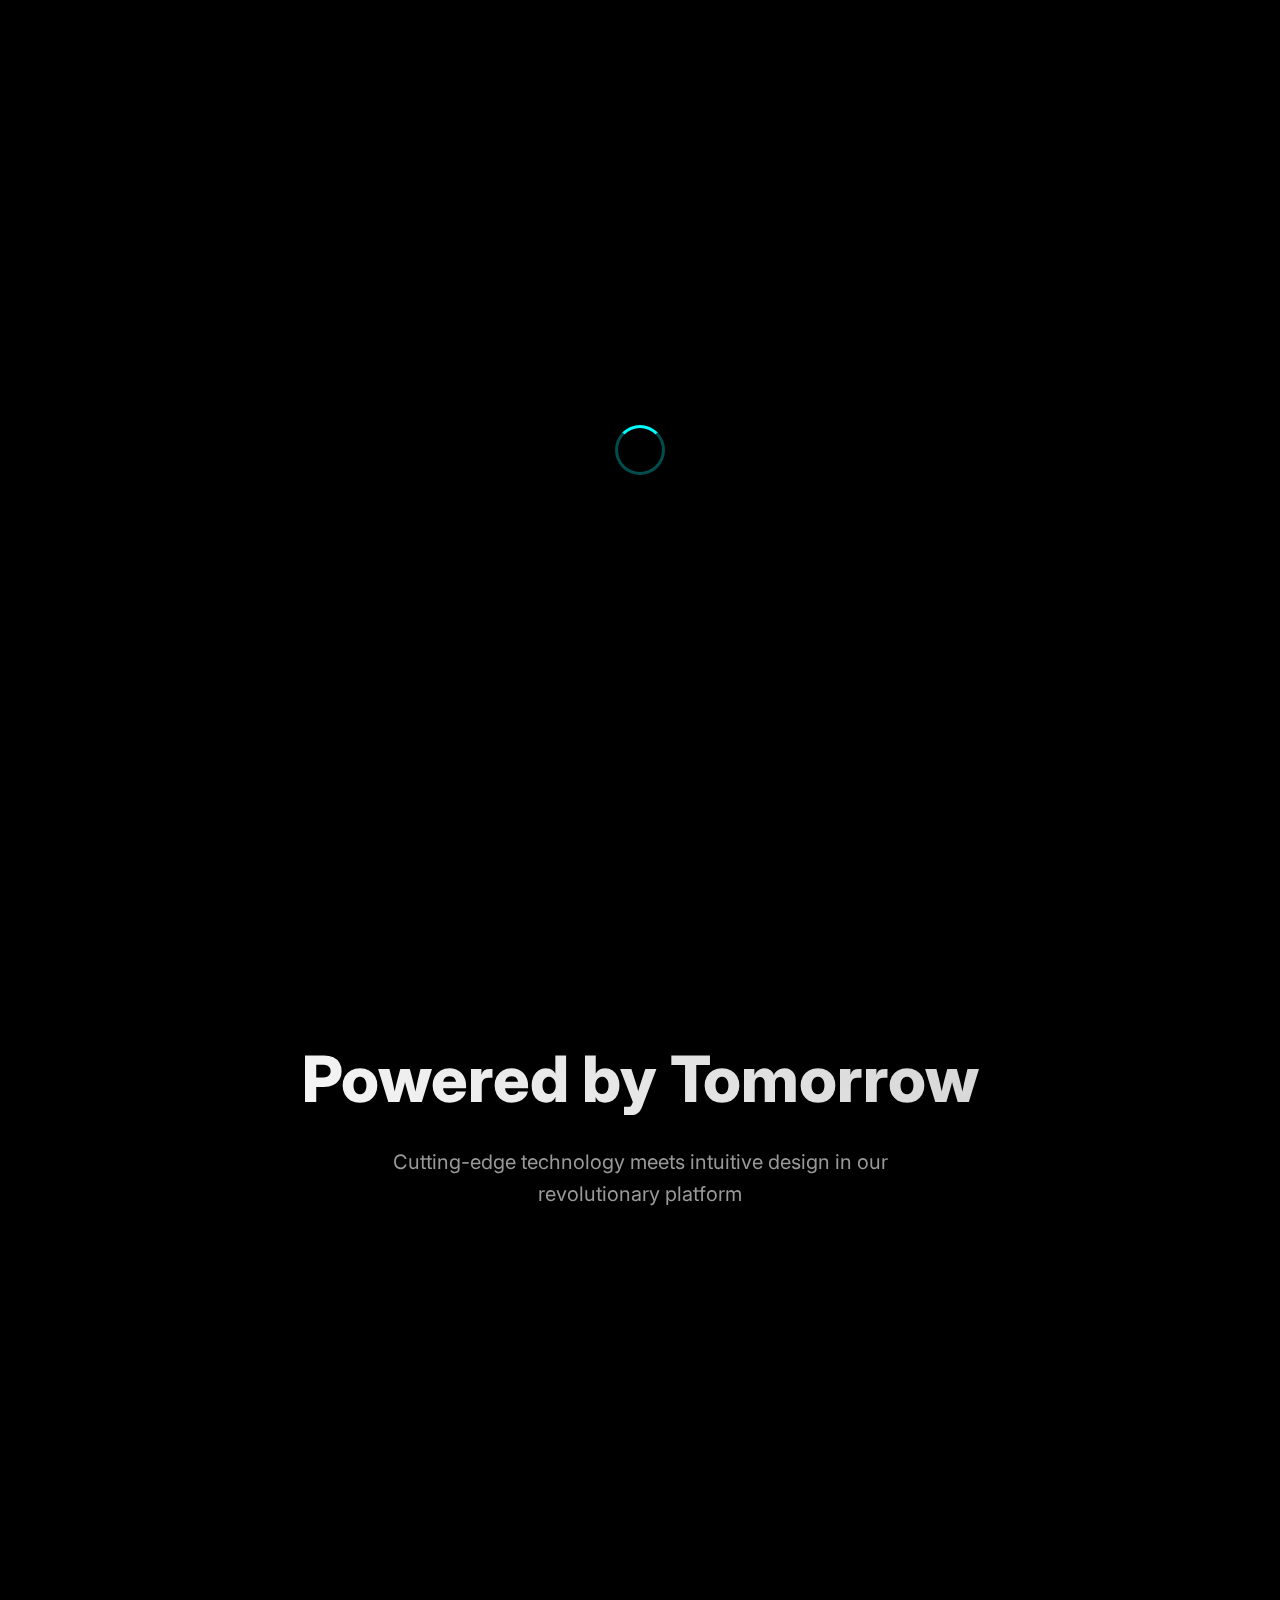
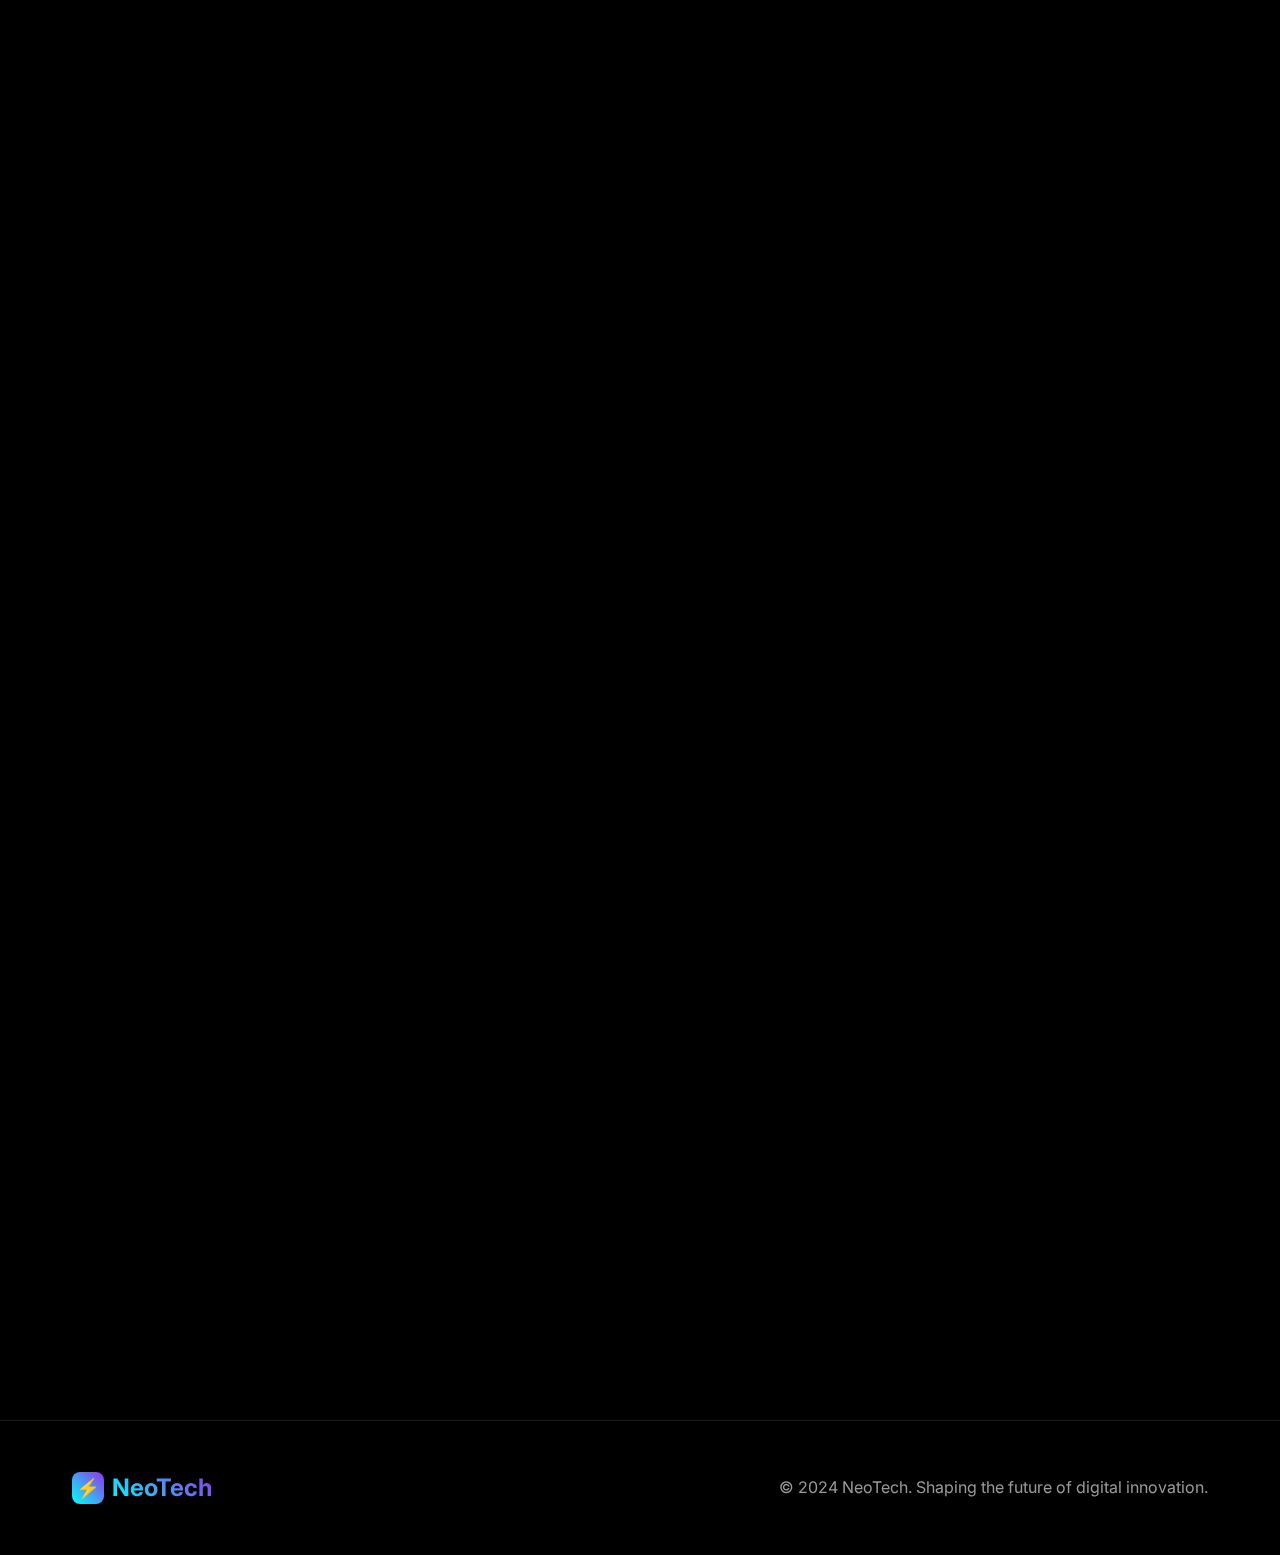
<file: index.html>
<!DOCTYPE html>
<html lang="en">
<head>
    <meta charset="UTF-8">
    <meta name="viewport" content="width=device-width, initial-scale=1.0">
    <title>NeoTech - The Future is Now</title>
    <link rel="stylesheet" href="styles.css">
    <link href="https://fonts.googleapis.com/css2?family=Inter:wght@300;400;500;600;700;800;900&display=swap" rel="stylesheet">
</head>
<body>
    <!-- Background Elements -->
    <div class="bg-animation"></div>
    <div class="particles-container" id="particles"></div>
    <div class="mouse-glow" id="mouseGlow"></div>

    <!-- Navigation -->
    <nav class="navbar">
        <div class="nav-container">
            <div class="nav-logo">
                <div class="logo-icon">⚡</div>
                <span class="logo-text">NeoTech</span>
            </div>
            <div class="nav-menu" id="navMenu">
                <a href="#home" class="nav-link">Home</a>
                <a href="#features" class="nav-link">Features</a>
                <a href="#about" class="nav-link">About</a>
                <a href="#contact" class="nav-link">Contact</a>
            </div>
            <button class="cta-button">Get Started</button>
            <div class="hamburger" id="hamburger">
                <span></span>
                <span></span>
                <span></span>
            </div>
        </div>
    </nav>

    <!-- Hero Section -->
    <section class="hero" id="home">
        <div class="hero-container">
            <div class="hero-badge">
                <span class="badge-icon">★</span>
                Now in Beta 2.0
            </div>
            <h1 class="hero-title">
                The Future
                <br>
                <span class="gradient-text">Is Now</span>
            </h1>
            <p class="hero-description">
                Experience the next generation of digital innovation with our quantum-powered platform that redefines what's possible in the digital realm.
            </p>
            <div class="hero-buttons">
                <button class="primary-button">
                    Launch Experience
                    <span class="button-arrow">→</span>
                </button>
                <button class="secondary-button">Watch Demo</button>
            </div>
        </div>
        <div class="scroll-indicator">
            <div class="scroll-arrow">↓</div>
        </div>
    </section>

    <!-- Features Section -->
    <section class="features" id="features">
        <div class="container">
            <div class="section-header">
                <h2 class="section-title">Powered by Tomorrow</h2>
                <p class="section-description">
                    Cutting-edge technology meets intuitive design in our revolutionary platform
                </p>
            </div>
            <div class="features-grid">
                <div class="feature-card" data-aos="fade-up">
                    <div class="feature-icon">⚡</div>
                    <h3 class="feature-title">Lightning Fast</h3>
                    <p class="feature-description">
                        Experience blazing-fast performance with our quantum-optimized infrastructure
                    </p>
                </div>
                <div class="feature-card" data-aos="fade-up" data-aos-delay="100">
                    <div class="feature-icon">🛡️</div>
                    <h3 class="feature-title">Ultra Secure</h3>
                    <p class="feature-description">
                        Military-grade encryption protects your data with advanced AI security protocols
                    </p>
                </div>
                <div class="feature-card" data-aos="fade-up" data-aos-delay="200">
                    <div class="feature-icon">🧠</div>
                    <h3 class="feature-title">AI Powered</h3>
                    <p class="feature-description">
                        Harness the power of artificial intelligence for unprecedented automation
                    </p>
                </div>
                <div class="feature-card" data-aos="fade-up" data-aos-delay="300">
                    <div class="feature-icon">🌐</div>
                    <h3 class="feature-title">Global Scale</h3>
                    <p class="feature-description">
                        Deploy across multiple dimensions with our interdimensional network
                    </p>
                </div>
            </div>
        </div>
    </section>

    <!-- Stats Section -->
    <section class="stats">
        <div class="container">
            <div class="stats-card">
                <div class="stats-grid">
                    <div class="stat-item">
                        <div class="stat-number" data-target="99.9">0</div>
                        <div class="stat-label">% Uptime Guarantee</div>
                    </div>
                    <div class="stat-item">
                        <div class="stat-number" data-target="10">0</div>
                        <div class="stat-label">M+ Active Users</div>
                    </div>
                    <div class="stat-item">
                        <div class="stat-number" data-target="1">0</div>
                        <div class="stat-label">ms Response Time</div>
                    </div>
                </div>
            </div>
        </div>
    </section>

    <!-- CTA Section -->
    <section class="cta">
        <div class="container">
            <div class="cta-content">
                <h2 class="cta-title">
                    Ready to Transform
                    <br>
                    Your Digital Future?
                </h2>
                <p class="cta-description">
                    Join thousands of innovators who are already building tomorrow with our platform
                </p>
                <button class="primary-button large">
                    Start Your Journey
                    <span class="button-arrow">→</span>
                </button>
            </div>
        </div>
    </section>

    <!-- Footer -->
    <footer class="footer">
        <div class="container">
            <div class="footer-content">
                <div class="footer-logo">
                    <div class="logo-icon">⚡</div>
                    <span class="logo-text">NeoTech</span>
                </div>
                <p class="footer-text">© 2024 NeoTech. Shaping the future of digital innovation.</p>
            </div>
        </div>
    </footer>

    <script src="script.js"></script>
</body>
</html>
</file>
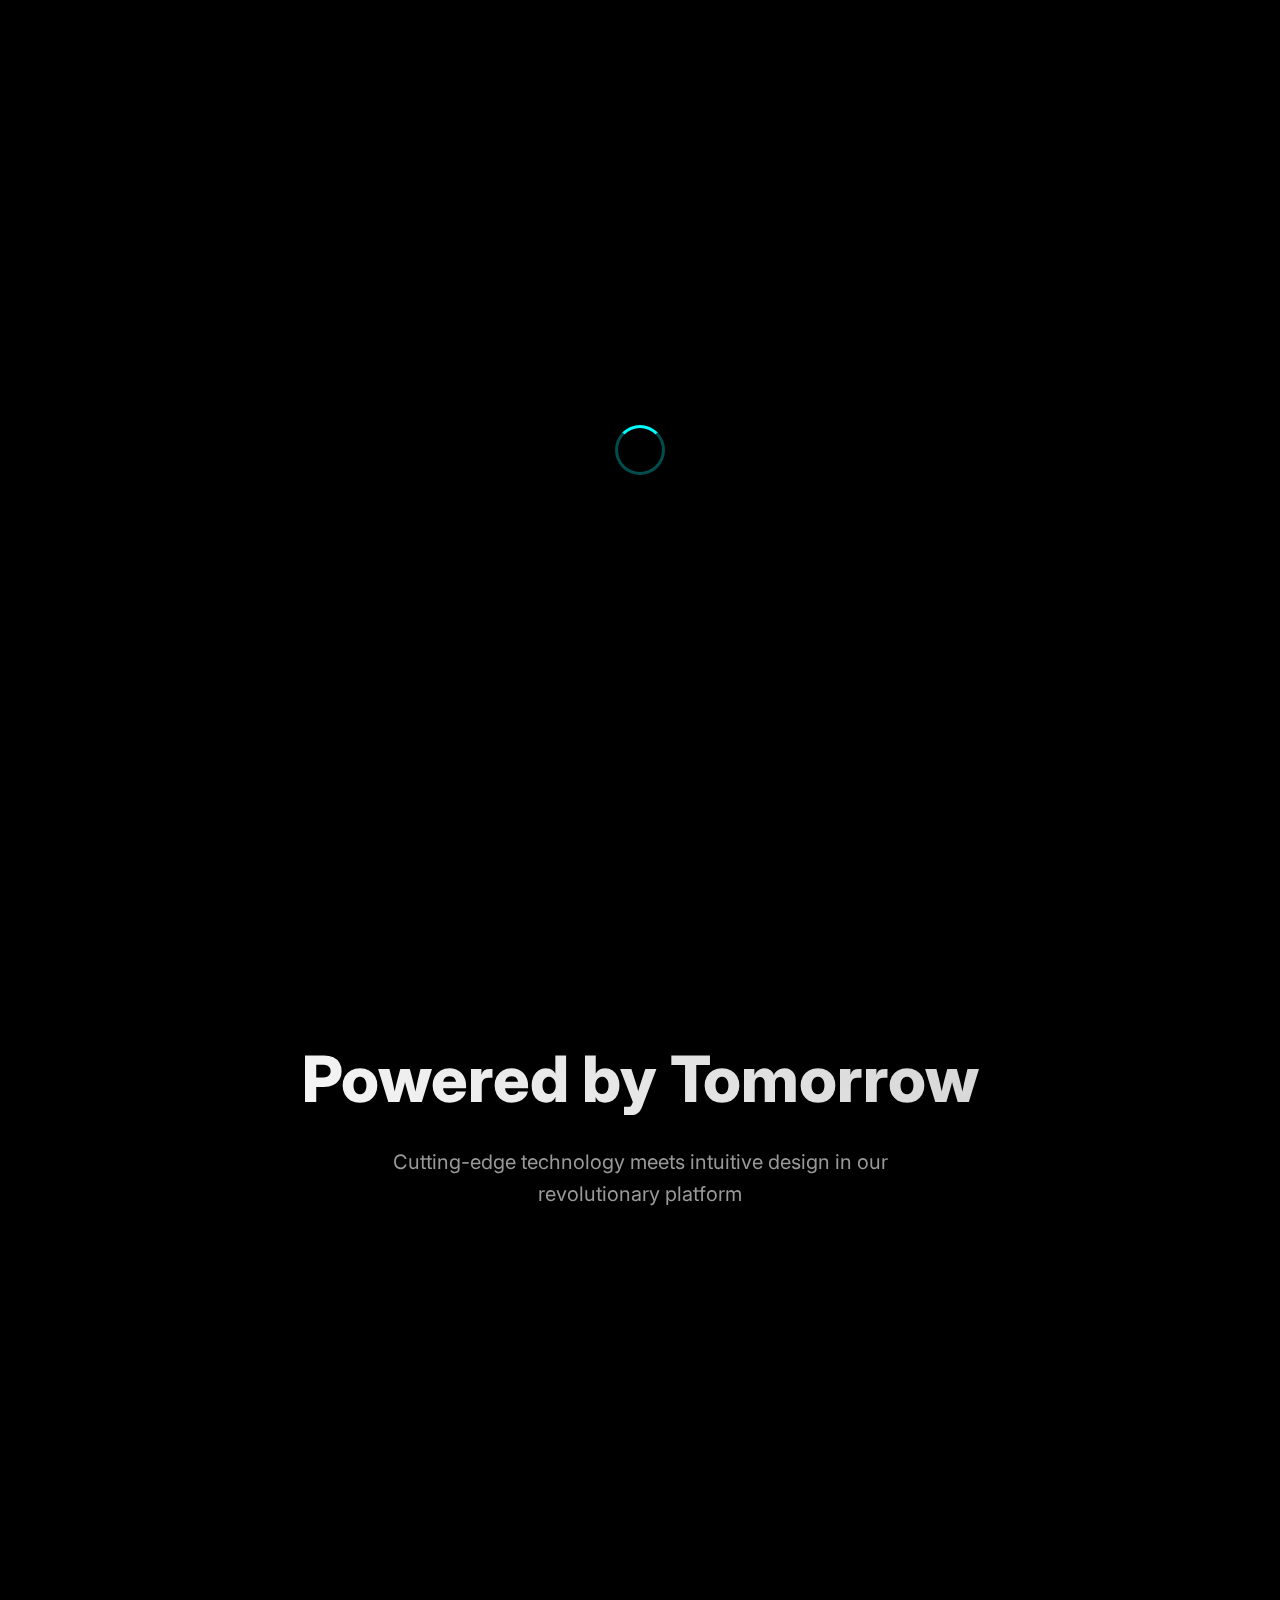
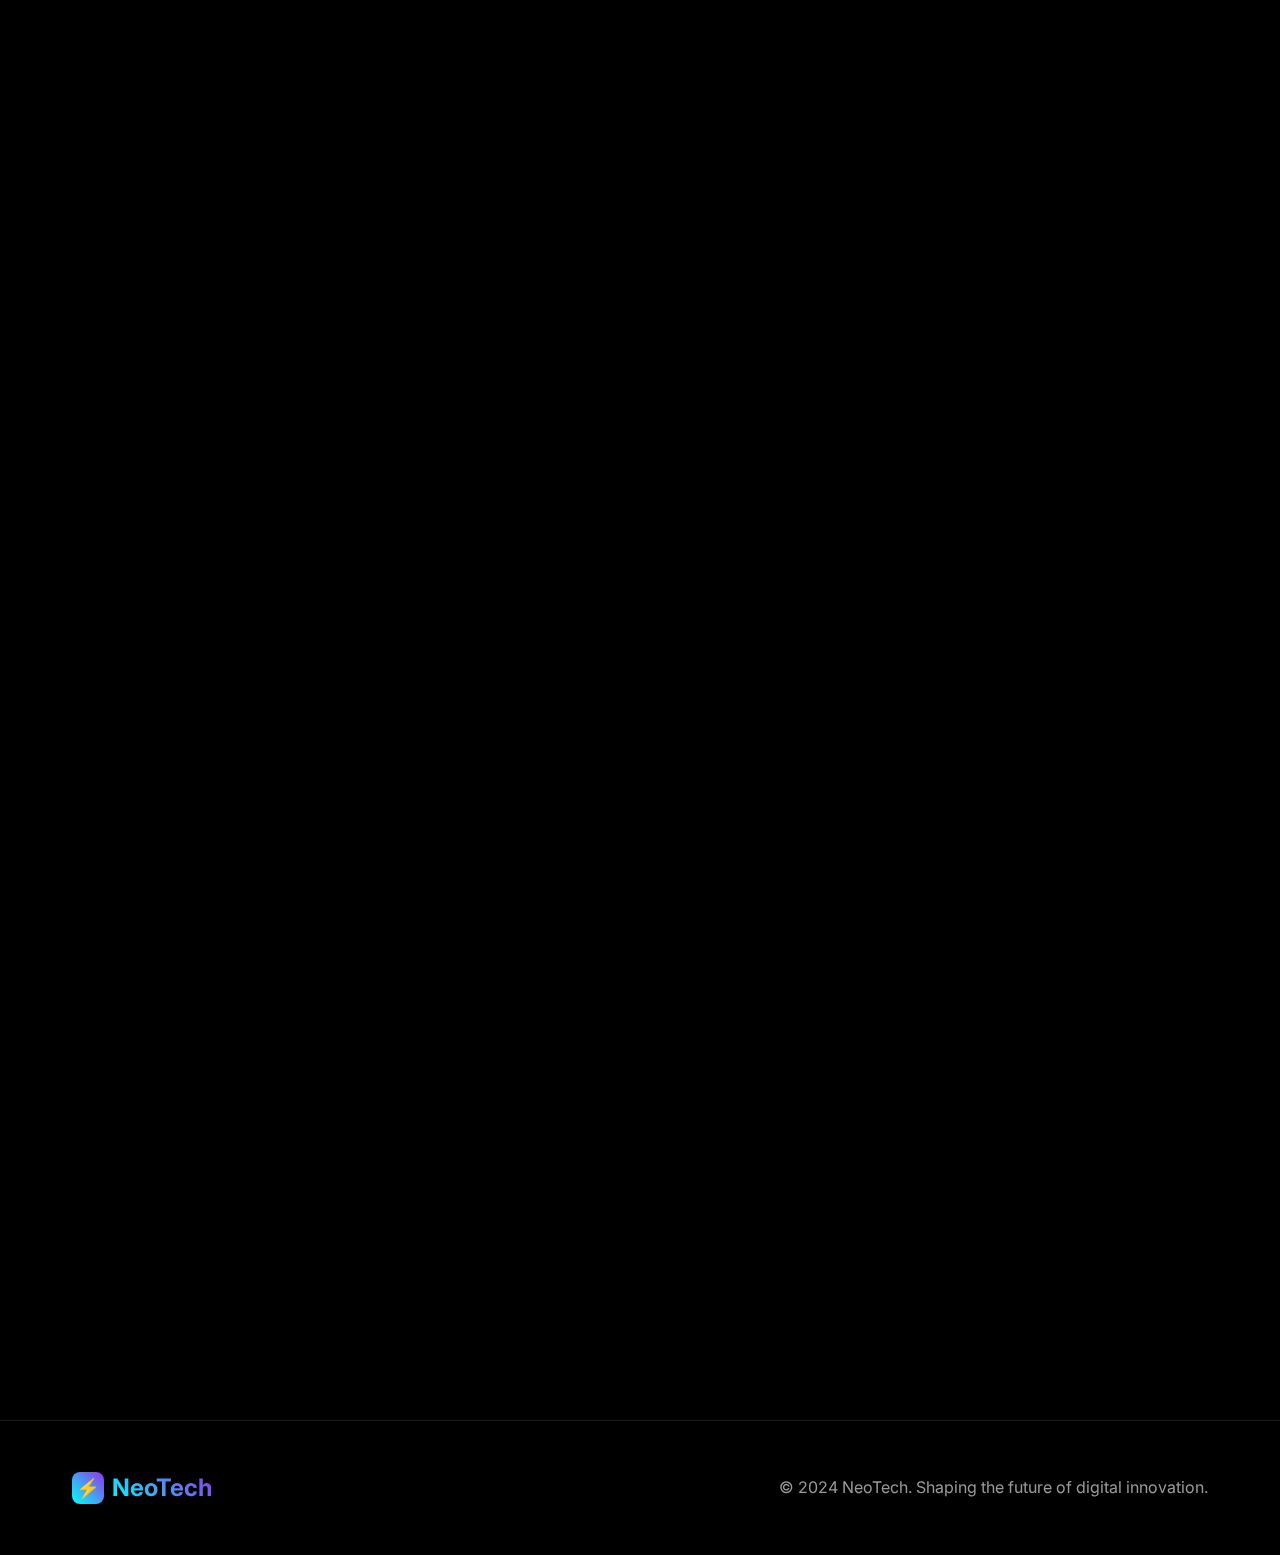
<file: index.html.html>
<!DOCTYPE html>
<html lang="en">
<head>
    <meta charset="UTF-8">
    <meta name="viewport" content="width=device-width, initial-scale=1.0">
    <title>NeoTech - The Future is Now</title>
    <link rel="stylesheet" href="styles.css">
    <link href="https://fonts.googleapis.com/css2?family=Inter:wght@300;400;500;600;700;800;900&display=swap" rel="stylesheet">
</head>
<body>
    <!-- Background Elements -->
    <div class="bg-animation"></div>
    <div class="particles-container" id="particles"></div>
    <div class="mouse-glow" id="mouseGlow"></div>

    <!-- Navigation -->
    <nav class="navbar">
        <div class="nav-container">
            <div class="nav-logo">
                <div class="logo-icon">⚡</div>
                <span class="logo-text">NeoTech</span>
            </div>
            <div class="nav-menu" id="navMenu">
                <a href="#home" class="nav-link">Home</a>
                <a href="#features" class="nav-link">Features</a>
                <a href="#about" class="nav-link">About</a>
                <a href="#contact" class="nav-link">Contact</a>
            </div>
            <button class="cta-button">Get Started</button>
            <div class="hamburger" id="hamburger">
                <span></span>
                <span></span>
                <span></span>
            </div>
        </div>
    </nav>

    <!-- Hero Section -->
    <section class="hero" id="home">
        <div class="hero-container">
            <div class="hero-badge">
                <span class="badge-icon">★</span>
                Now in Beta 2.0
            </div>
            <h1 class="hero-title">
                The Future
                <br>
                <span class="gradient-text">Is Now</span>
            </h1>
            <p class="hero-description">
                Experience the next generation of digital innovation with our quantum-powered platform that redefines what's possible in the digital realm.
            </p>
            <div class="hero-buttons">
                <button class="primary-button">
                    Launch Experience
                    <span class="button-arrow">→</span>
                </button>
                <button class="secondary-button">Watch Demo</button>
            </div>
        </div>
        <div class="scroll-indicator">
            <div class="scroll-arrow">↓</div>
        </div>
    </section>

    <!-- Features Section -->
    <section class="features" id="features">
        <div class="container">
            <div class="section-header">
                <h2 class="section-title">Powered by Tomorrow</h2>
                <p class="section-description">
                    Cutting-edge technology meets intuitive design in our revolutionary platform
                </p>
            </div>
            <div class="features-grid">
                <div class="feature-card" data-aos="fade-up">
                    <div class="feature-icon">⚡</div>
                    <h3 class="feature-title">Lightning Fast</h3>
                    <p class="feature-description">
                        Experience blazing-fast performance with our quantum-optimized infrastructure
                    </p>
                </div>
                <div class="feature-card" data-aos="fade-up" data-aos-delay="100">
                    <div class="feature-icon">🛡️</div>
                    <h3 class="feature-title">Ultra Secure</h3>
                    <p class="feature-description">
                        Military-grade encryption protects your data with advanced AI security protocols
                    </p>
                </div>
                <div class="feature-card" data-aos="fade-up" data-aos-delay="200">
                    <div class="feature-icon">🧠</div>
                    <h3 class="feature-title">AI Powered</h3>
                    <p class="feature-description">
                        Harness the power of artificial intelligence for unprecedented automation
                    </p>
                </div>
                <div class="feature-card" data-aos="fade-up" data-aos-delay="300">
                    <div class="feature-icon">🌐</div>
                    <h3 class="feature-title">Global Scale</h3>
                    <p class="feature-description">
                        Deploy across multiple dimensions with our interdimensional network
                    </p>
                </div>
            </div>
        </div>
    </section>

    <!-- Stats Section -->
    <section class="stats">
        <div class="container">
            <div class="stats-card">
                <div class="stats-grid">
                    <div class="stat-item">
                        <div class="stat-number" data-target="99.9">0</div>
                        <div class="stat-label">% Uptime Guarantee</div>
                    </div>
                    <div class="stat-item">
                        <div class="stat-number" data-target="10">0</div>
                        <div class="stat-label">M+ Active Users</div>
                    </div>
                    <div class="stat-item">
                        <div class="stat-number" data-target="1">0</div>
                        <div class="stat-label">ms Response Time</div>
                    </div>
                </div>
            </div>
        </div>
    </section>

    <!-- CTA Section -->
    <section class="cta">
        <div class="container">
            <div class="cta-content">
                <h2 class="cta-title">
                    Ready to Transform
                    <br>
                    Your Digital Future?
                </h2>
                <p class="cta-description">
                    Join thousands of innovators who are already building tomorrow with our platform
                </p>
                <button class="primary-button large">
                    Start Your Journey
                    <span class="button-arrow">→</span>
                </button>
            </div>
        </div>
    </section>

    <!-- Footer -->
    <footer class="footer">
        <div class="container">
            <div class="footer-content">
                <div class="footer-logo">
                    <div class="logo-icon">⚡</div>
                    <span class="logo-text">NeoTech</span>
                </div>
                <p class="footer-text">© 2024 NeoTech. Shaping the future of digital innovation.</p>
            </div>
        </div>
    </footer>

    <script src="script.js"></script>
</body>
</html>
</file>
<file: styles.css>
/* Reset and Base Styles */
* {
    margin: 0;
    padding: 0;
    box-sizing: border-box;
}

body {
    font-family: 'Inter', sans-serif;
    background: #000;
    color: #fff;
    overflow-x: hidden;
    line-height: 1.6;
}

.container {
    max-width: 1200px;
    margin: 0 auto;
    padding: 0 2rem;
}

/* Background Animation */
.bg-animation {
    position: fixed;
    top: 0;
    left: 0;
    width: 100%;
    height: 100%;
    background: linear-gradient(45deg, #1a0033, #000033, #001a33, #330033);
    background-size: 400% 400%;
    animation: gradientShift 15s ease infinite;
    z-index: -3;
}

@keyframes gradientShift {
    0% { background-position: 0% 50%; }
    50% { background-position: 100% 50%; }
    100% { background-position: 0% 50%; }
}

/* Mouse Glow Effect */
.mouse-glow {
    position: fixed;
    width: 600px;
    height: 600px;
    background: radial-gradient(circle, rgba(147, 51, 234, 0.1) 0%, transparent 70%);
    pointer-events: none;
    z-index: -2;
    transition: all 0.1s ease;
}

/* Particles */
.particles-container {
    position: fixed;
    top: 0;
    left: 0;
    width: 100%;
    height: 100%;
    pointer-events: none;
    z-index: -1;
}

.particle {
    position: absolute;
    width: 2px;
    height: 2px;
    background: #00ffff;
    border-radius: 50%;
    animation: float 6s ease-in-out infinite;
}

@keyframes float {
    0%, 100% { transform: translateY(0px) rotate(0deg); opacity: 1; }
    50% { transform: translateY(-20px) rotate(180deg); opacity: 0.5; }
}

/* Navigation */
.navbar {
    position: fixed;
    top: 0;
    width: 100%;
    padding: 1rem 0;
    background: rgba(0, 0, 0, 0.1);
    backdrop-filter: blur(20px);
    border-bottom: 1px solid rgba(255, 255, 255, 0.1);
    z-index: 1000;
    transition: all 0.3s ease;
}

.nav-container {
    max-width: 1200px;
    margin: 0 auto;
    padding: 0 2rem;
    display: flex;
    justify-content: space-between;
    align-items: center;
}

.nav-logo {
    display: flex;
    align-items: center;
    gap: 0.5rem;
}

.logo-icon {
    width: 2rem;
    height: 2rem;
    background: linear-gradient(45deg, #00ffff, #9333ea);
    border-radius: 0.5rem;
    display: flex;
    align-items: center;
    justify-content: center;
    font-size: 1.2rem;
}

.logo-text {
    font-size: 1.5rem;
    font-weight: 700;
    background: linear-gradient(45deg, #00ffff, #9333ea);
    -webkit-background-clip: text;
    -webkit-text-fill-color: transparent;
    background-clip: text;
}

.nav-menu {
    display: flex;
    gap: 2rem;
}

.nav-link {
    color: #fff;
    text-decoration: none;
    transition: color 0.3s ease;
    position: relative;
}

.nav-link:hover {
    color: #00ffff;
}

.nav-link::after {
    content: '';
    position: absolute;
    bottom: -5px;
    left: 0;
    width: 0;
    height: 2px;
    background: linear-gradient(45deg, #00ffff, #9333ea);
    transition: width 0.3s ease;
}

.nav-link:hover::after {
    width: 100%;
}

.cta-button {
    background: linear-gradient(45deg, #00ffff, #9333ea);
    border: none;
    padding: 0.75rem 1.5rem;
    border-radius: 0.5rem;
    color: #000;
    font-weight: 600;
    cursor: pointer;
    transition: all 0.3s ease;
}

.cta-button:hover {
    transform: translateY(-2px);
    box-shadow: 0 10px 30px rgba(0, 255, 255, 0.3);
}

.hamburger {
    display: none;
    flex-direction: column;
    cursor: pointer;
}

.hamburger span {
    width: 25px;
    height: 3px;
    background: #fff;
    margin: 3px 0;
    transition: 0.3s;
}

/* Hero Section */
.hero {
    min-height: 100vh;
    display: flex;
    align-items: center;
    justify-content: center;
    text-align: center;
    position: relative;
    padding: 0 2rem;
}

.hero-container {
    max-width: 800px;
    animation: fadeInUp 1s ease;
}

.hero-badge {
    display: inline-flex;
    align-items: center;
    gap: 0.5rem;
    background: rgba(0, 255, 255, 0.1);
    border: 1px solid rgba(0, 255, 255, 0.3);
    padding: 0.5rem 1rem;
    border-radius: 2rem;
    margin-bottom: 2rem;
    color: #00ffff;
    font-size: 0.9rem;
}

.badge-icon {
    animation: pulse 2s infinite;
}

.hero-title {
    font-size: clamp(3rem, 8vw, 6rem);
    font-weight: 900;
    line-height: 1.1;
    margin-bottom: 1.5rem;
    color: #fff;
}

.gradient-text {
    background: linear-gradient(45deg, #00ffff, #9333ea);
    -webkit-background-clip: text;
    -webkit-text-fill-color: transparent;
    background-clip: text;
}

.hero-description {
    font-size: 1.25rem;
    color: #ccc;
    margin-bottom: 2.5rem;
    max-width: 600px;
    margin-left: auto;
    margin-right: auto;
}

.hero-buttons {
    display: flex;
    gap: 1rem;
    justify-content: center;
    flex-wrap: wrap;
}

.primary-button {
    background: linear-gradient(45deg, #00ffff, #9333ea);
    border: none;
    padding: 1rem 2rem;
    border-radius: 0.5rem;
    color: #000;
    font-weight: 600;
    font-size: 1.1rem;
    cursor: pointer;
    transition: all 0.3s ease;
    display: flex;
    align-items: center;
    gap: 0.5rem;
}

.primary-button:hover {
    transform: translateY(-3px);
    box-shadow: 0 15px 40px rgba(0, 255, 255, 0.4);
}

.primary-button.large {
    padding: 1.25rem 2.5rem;
    font-size: 1.2rem;
}

.secondary-button {
    background: transparent;
    border: 2px solid rgba(0, 255, 255, 0.3);
    padding: 1rem 2rem;
    border-radius: 0.5rem;
    color: #00ffff;
    font-weight: 600;
    font-size: 1.1rem;
    cursor: pointer;
    transition: all 0.3s ease;
}

.secondary-button:hover {
    background: rgba(0, 255, 255, 0.1);
    border-color: #00ffff;
    transform: translateY(-3px);
}

.button-arrow {
    transition: transform 0.3s ease;
}

.primary-button:hover .button-arrow {
    transform: translateX(5px);
}

.scroll-indicator {
    position: absolute;
    bottom: 2rem;
    left: 50%;
    transform: translateX(-50%);
    animation: bounce 2s infinite;
}

.scroll-arrow {
    font-size: 1.5rem;
    color: #00ffff;
}

/* Features Section */
.features {
    padding: 8rem 0;
}

.section-header {
    text-align: center;
    margin-bottom: 4rem;
}

.section-title {
    font-size: clamp(2.5rem, 5vw, 4rem);
    font-weight: 800;
    margin-bottom: 1rem;
    background: linear-gradient(45deg, #fff, #ccc);
    -webkit-background-clip: text;
    -webkit-text-fill-color: transparent;
    background-clip: text;
}

.section-description {
    font-size: 1.25rem;
    color: #999;
    max-width: 600px;
    margin: 0 auto;
}

.features-grid {
    display: grid;
    grid-template-columns: repeat(auto-fit, minmax(280px, 1fr));
    gap: 2rem;
}

.feature-card {
    background: rgba(255, 255, 255, 0.05);
    backdrop-filter: blur(20px);
    border: 1px solid rgba(255, 255, 255, 0.1);
    border-radius: 1rem;
    padding: 2rem;
    transition: all 0.3s ease;
    cursor: pointer;
}

.feature-card:hover {
    transform: translateY(-10px);
    border-color: rgba(0, 255, 255, 0.5);
    box-shadow: 0 20px 40px rgba(0, 255, 255, 0.1);
}

.feature-icon {
    font-size: 3rem;
    margin-bottom: 1.5rem;
    filter: grayscale(1);
    transition: filter 0.3s ease;
}

.feature-card:hover .feature-icon {
    filter: grayscale(0);
}

.feature-title {
    font-size: 1.5rem;
    font-weight: 700;
    margin-bottom: 1rem;
    color: #fff;
    transition: color 0.3s ease;
}

.feature-card:hover .feature-title {
    color: #00ffff;
}

.feature-description {
    color: #ccc;
    line-height: 1.6;
    transition: color 0.3s ease;
}

.feature-card:hover .feature-description {
    color: #fff;
}

/* Stats Section */
.stats {
    padding: 4rem 0;
}

.stats-card {
    background: linear-gradient(45deg, rgba(0, 255, 255, 0.1), rgba(147, 51, 234, 0.1));
    border: 1px solid rgba(0, 255, 255, 0.3);
    border-radius: 1rem;
    padding: 3rem;
    backdrop-filter: blur(20px);
}

.stats-grid {
    display: grid;
    grid-template-columns: repeat(auto-fit, minmax(200px, 1fr));
    gap: 2rem;
    text-align: center;
}

.stat-number {
    font-size: clamp(2.5rem, 5vw, 4rem);
    font-weight: 900;
    background: linear-gradient(45deg, #00ffff, #9333ea);
    -webkit-background-clip: text;
    -webkit-text-fill-color: transparent;
    background-clip: text;
    margin-bottom: 0.5rem;
}

.stat-label {
    color: #ccc;
    font-size: 1.1rem;
}

/* CTA Section */
.cta {
    padding: 8rem 0;
    text-align: center;
}

.cta-content {
    max-width: 600px;
    margin: 0 auto;
}

.cta-title {
    font-size: clamp(2.5rem, 5vw, 4rem);
    font-weight: 800;
    margin-bottom: 1.5rem;
    background: linear-gradient(45deg, #fff, #ccc);
    -webkit-background-clip: text;
    -webkit-text-fill-color: transparent;
    background-clip: text;
}

.cta-description {
    font-size: 1.25rem;
    color: #999;
    margin-bottom: 2.5rem;
}

/* Footer */
.footer {
    border-top: 1px solid rgba(255, 255, 255, 0.1);
    padding: 3rem 0;
}

.footer-content {
    display: flex;
    justify-content: space-between;
    align-items: center;
    flex-wrap: wrap;
    gap: 1rem;
}

.footer-logo {
    display: flex;
    align-items: center;
    gap: 0.5rem;
}

.footer-text {
    color: #999;
}

/* Animations */
@keyframes fadeInUp {
    from {
        opacity: 0;
        transform: translateY(30px);
    }
    to {
        opacity: 1;
        transform: translateY(0);
    }
}

@keyframes pulse {
    0%, 100% { opacity: 1; }
    50% { opacity: 0.5; }
}

@keyframes bounce {
    0%, 20%, 50%, 80%, 100% { transform: translateX(-50%) translateY(0); }
    40% { transform: translateX(-50%) translateY(-10px); }
    60% { transform: translateX(-50%) translateY(-5px); }
}

/* Responsive Design */
@media (max-width: 768px) {
    .nav-menu {
        display: none;
    }
    
    .hamburger {
        display: flex;
    }
    
    .hero-buttons {
        flex-direction: column;
        align-items: center;
    }
    
    .primary-button,
    .secondary-button {
        width: 100%;
        max-width: 300px;
        justify-content: center;
    }
    
    .footer-content {
        flex-direction: column;
        text-align: center;
    }
    
    .stats-grid {
        grid-template-columns: 1fr;
    }
}

@media (max-width: 480px) {
    .container {
        padding: 0 1rem;
    }
    
    .hero {
        padding: 0 1rem;
    }
    
    .features {
        padding: 4rem 0;
    }
    
    .cta {
        padding: 4rem 0;
    }
}

/* Utility Classes */
.fade-in {
    opacity: 0;
    transform: translateY(30px);
    transition: all 0.6s ease;
}

.fade-in.visible {
    opacity: 1;
    transform: translateY(0);
}
</file>
